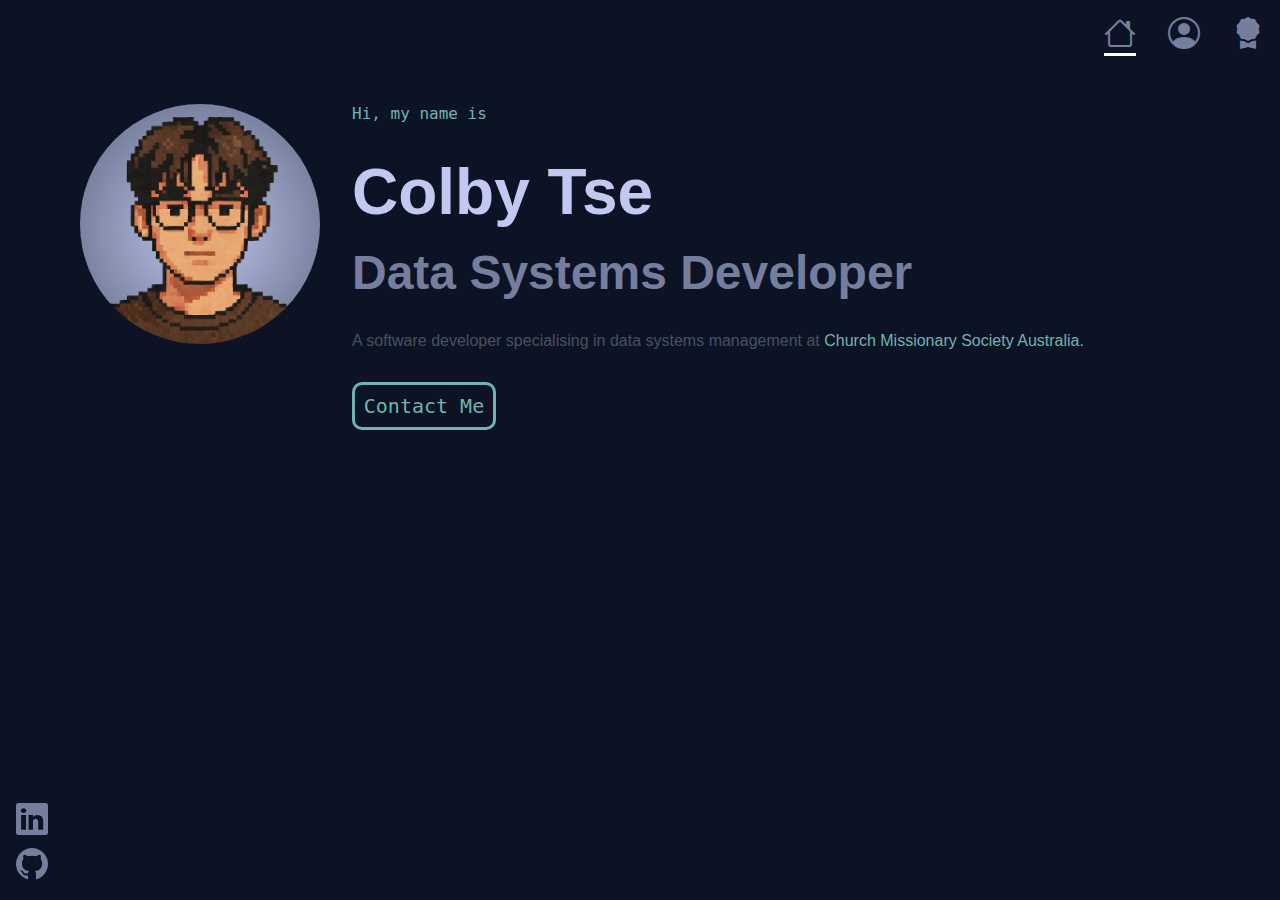
<file: index.html>
<!--
	Home page for portfolio.
	Author: Colby Tse
	Date created: 2025-05-24
	Version: 1.0.0
-->

<!DOCTYPE html>

<html lang="en">

<head>
	<meta charset="UTF-8">
	<meta name="viewport" content="width=device-width, initial-scale=1.0">
	<link rel="stylesheet" href="./style.css">
	<link rel="stylesheet" href="https://cdn.jsdelivr.net/npm/bootstrap-icons@1.11.1/font/bootstrap-icons.css">
	<title>Colby Tse</title>
</head>

<body onLoad="setDefaults()">

	<!-- top bar -->
	<ul class="top-bar">
		<li id="home-icon">
			<a href="./index.html">
				<i class="bi bi-house"></i>
			</a>
	
		</li>
		<li id="about-icon">
			<a href="./about.html">
				<i class="bi bi-person-circle"></i>
			</a>
		</li>
		<li id="experience-icon">
			<a href="./experience.html">
				<i class="bi bi-award-fill"></i>
			</a>
		</li>
	</ul>
	
	<!-- side bar -->
	<ul class="side-bar">
		<li>
			<a href="https://www.linkedin.com/in/colby-tse" target="_blank">
				<i class="bi bi-linkedin"></i>
			</a>
		</li>
		<li>
			<a href="https://github.com/colby-tse" target="_blank">
				<i class="bi bi-github"></i>
			</a>
		</li>
	</ul>
	
	<!-- intro -->
	<div class="intro-container">
		<img id="avatar" src="./avatar.png" alt="It's me!">
		<div class="intro-text">
			<p id="intro-greeting">Hi, my name is</p>
			<h1 id="intro-name">Colby Tse</h1>
			<h2 id="intro-role">Data Systems Developer</h2>
			<p id="intro-role-desc">
				A software developer specialising in data systems management at <a href="https://cms.org.au/about/vision-and-values/">Church Missionary Society Australia.</a>
				<div class="contact-me-container">
					<a href="mailto:colbydtse@gmail.com" id="contact-me-button">Contact Me</a>
				</div>
			</p>
		</div>
	</div>

</body>

</html>

<!-- JS -->
<script src="./script.js"></script>
</file>
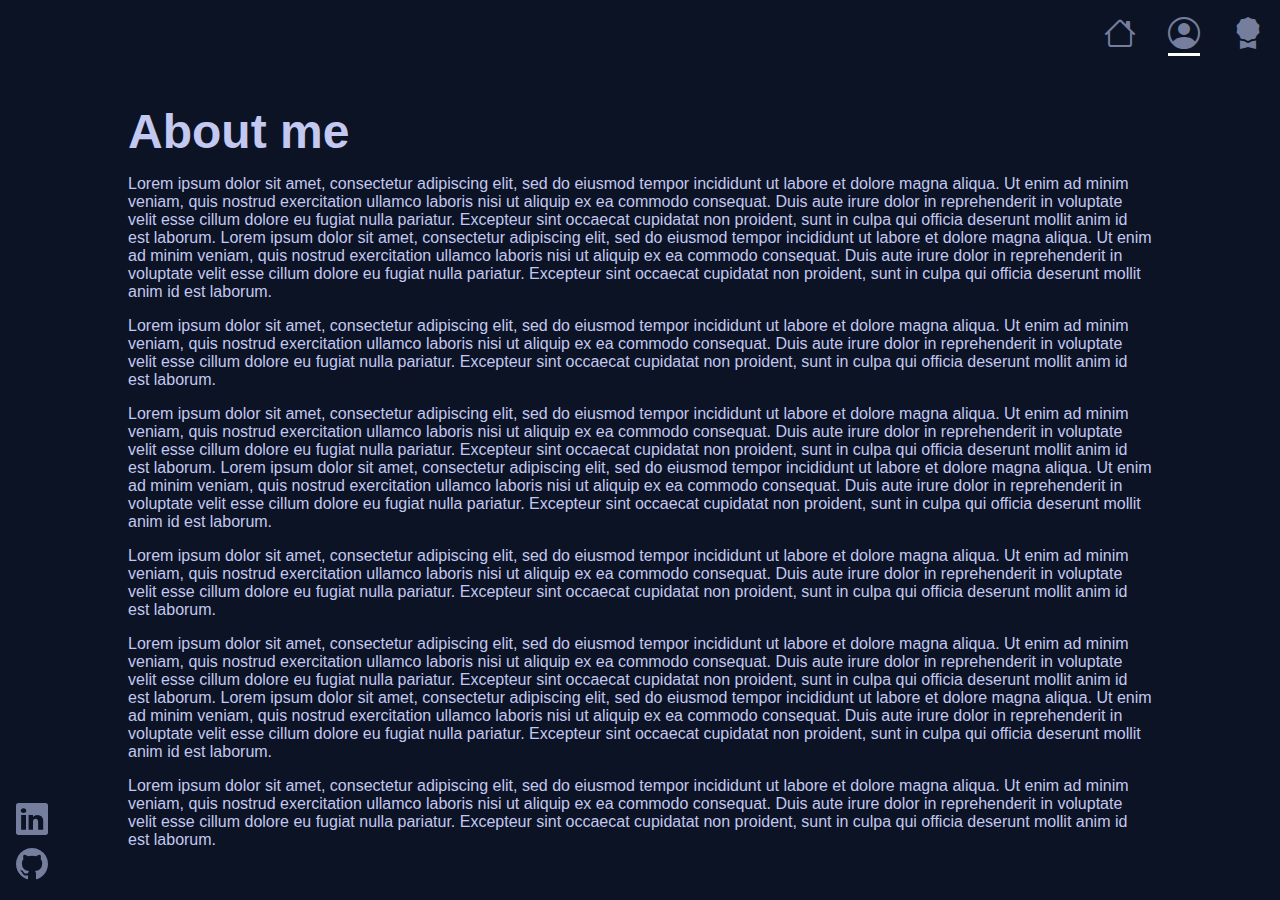
<file: about.html>
<!--
	About page for portfolio.
	Author: Colby Tse
	Date created: 2025-05-24
	Version: 1.0.0
-->

<!DOCTYPE html>

<html lang="en">

<head>
	<meta charset="UTF-8">
	<meta name="viewport" content="width=device-width, initial-scale=1.0">
	<link rel="stylesheet" href="./style.css">
	<link rel="stylesheet" href="https://cdn.jsdelivr.net/npm/bootstrap-icons@1.11.1/font/bootstrap-icons.css">
	<title>Colby Tse</title>
</head>

<body onLoad="setDefaults()">

	<!-- top bar -->
	<ul class="top-bar">
		<li id="home-icon">
			<a href="./home.html">
				<i class="bi bi-house"></i>
			</a>
	
		</li>
		<li id="about-icon">
			<a href="./about.html">
				<i class="bi bi-person-circle"></i>
			</a>
		</li>
		<li id="experience-icon">
			<a href="./experience.html">
				<i class="bi bi-award-fill"></i>
			</a>
		</li>
	</ul>
	
	<!-- side bar -->
	<ul class="side-bar">
		<li>
			<a href="https://www.linkedin.com/in/colby-tse" target="_blank">
				<i class="bi bi-linkedin"></i>
			</a>
		</li>
		<li>
			<a href="https://github.com/colby-tse" target="_blank">
				<i class="bi bi-github"></i>
			</a>
		</li>
	</ul>

	<!-- about me -->
	<div class="about-container">
		<h1 id="about-title">About me</h1>
		<p id="about-desc">
			Lorem ipsum dolor sit amet, consectetur adipiscing elit, sed do eiusmod tempor
			incididunt ut labore et dolore magna aliqua. Ut enim ad minim veniam, quis nostrud
			exercitation ullamco laboris nisi ut aliquip ex ea commodo consequat. Duis aute irure
			dolor in reprehenderit in voluptate velit esse cillum dolore eu fugiat nulla pariatur.
			Excepteur sint occaecat cupidatat non proident, sunt in culpa qui officia deserunt
			mollit anim id est laborum. Lorem ipsum dolor sit amet, consectetur adipiscing elit, sed do eiusmod tempor
			incididunt ut labore et dolore magna aliqua. Ut enim ad minim veniam, quis nostrud
			exercitation ullamco laboris nisi ut aliquip ex ea commodo consequat. Duis aute irure
			dolor in reprehenderit in voluptate velit esse cillum dolore eu fugiat nulla pariatur.
			Excepteur sint occaecat cupidatat non proident, sunt in culpa qui officia deserunt
			mollit anim id est laborum.
		</p>
		<p id="about-desc">
			Lorem ipsum dolor sit amet, consectetur adipiscing elit, sed do eiusmod tempor
			incididunt ut labore et dolore magna aliqua. Ut enim ad minim veniam, quis nostrud
			exercitation ullamco laboris nisi ut aliquip ex ea commodo consequat. Duis aute irure
			dolor in reprehenderit in voluptate velit esse cillum dolore eu fugiat nulla pariatur.
			Excepteur sint occaecat cupidatat non proident, sunt in culpa qui officia deserunt
			mollit anim id est laborum.
		</p>
		<p id="about-desc">
			Lorem ipsum dolor sit amet, consectetur adipiscing elit, sed do eiusmod tempor
			incididunt ut labore et dolore magna aliqua. Ut enim ad minim veniam, quis nostrud
			exercitation ullamco laboris nisi ut aliquip ex ea commodo consequat. Duis aute irure
			dolor in reprehenderit in voluptate velit esse cillum dolore eu fugiat nulla pariatur.
			Excepteur sint occaecat cupidatat non proident, sunt in culpa qui officia deserunt
			mollit anim id est laborum. Lorem ipsum dolor sit amet, consectetur adipiscing elit, sed do eiusmod tempor
			incididunt ut labore et dolore magna aliqua. Ut enim ad minim veniam, quis nostrud
			exercitation ullamco laboris nisi ut aliquip ex ea commodo consequat. Duis aute irure
			dolor in reprehenderit in voluptate velit esse cillum dolore eu fugiat nulla pariatur.
			Excepteur sint occaecat cupidatat non proident, sunt in culpa qui officia deserunt
			mollit anim id est laborum.
		</p>
		<p id="about-desc">
			Lorem ipsum dolor sit amet, consectetur adipiscing elit, sed do eiusmod tempor
			incididunt ut labore et dolore magna aliqua. Ut enim ad minim veniam, quis nostrud
			exercitation ullamco laboris nisi ut aliquip ex ea commodo consequat. Duis aute irure
			dolor in reprehenderit in voluptate velit esse cillum dolore eu fugiat nulla pariatur.
			Excepteur sint occaecat cupidatat non proident, sunt in culpa qui officia deserunt
			mollit anim id est laborum.
		</p>
		<p id="about-desc">
			Lorem ipsum dolor sit amet, consectetur adipiscing elit, sed do eiusmod tempor
			incididunt ut labore et dolore magna aliqua. Ut enim ad minim veniam, quis nostrud
			exercitation ullamco laboris nisi ut aliquip ex ea commodo consequat. Duis aute irure
			dolor in reprehenderit in voluptate velit esse cillum dolore eu fugiat nulla pariatur.
			Excepteur sint occaecat cupidatat non proident, sunt in culpa qui officia deserunt
			mollit anim id est laborum. Lorem ipsum dolor sit amet, consectetur adipiscing elit, sed do eiusmod tempor
			incididunt ut labore et dolore magna aliqua. Ut enim ad minim veniam, quis nostrud
			exercitation ullamco laboris nisi ut aliquip ex ea commodo consequat. Duis aute irure
			dolor in reprehenderit in voluptate velit esse cillum dolore eu fugiat nulla pariatur.
			Excepteur sint occaecat cupidatat non proident, sunt in culpa qui officia deserunt
			mollit anim id est laborum.
		</p>
		<p id="about-desc">
			Lorem ipsum dolor sit amet, consectetur adipiscing elit, sed do eiusmod tempor
			incididunt ut labore et dolore magna aliqua. Ut enim ad minim veniam, quis nostrud
			exercitation ullamco laboris nisi ut aliquip ex ea commodo consequat. Duis aute irure
			dolor in reprehenderit in voluptate velit esse cillum dolore eu fugiat nulla pariatur.
			Excepteur sint occaecat cupidatat non proident, sunt in culpa qui officia deserunt
			mollit anim id est laborum.
		</p>
	</div>

</body>

</html>

<!-- JS -->
 <script src="./script.js"></script>
</file>
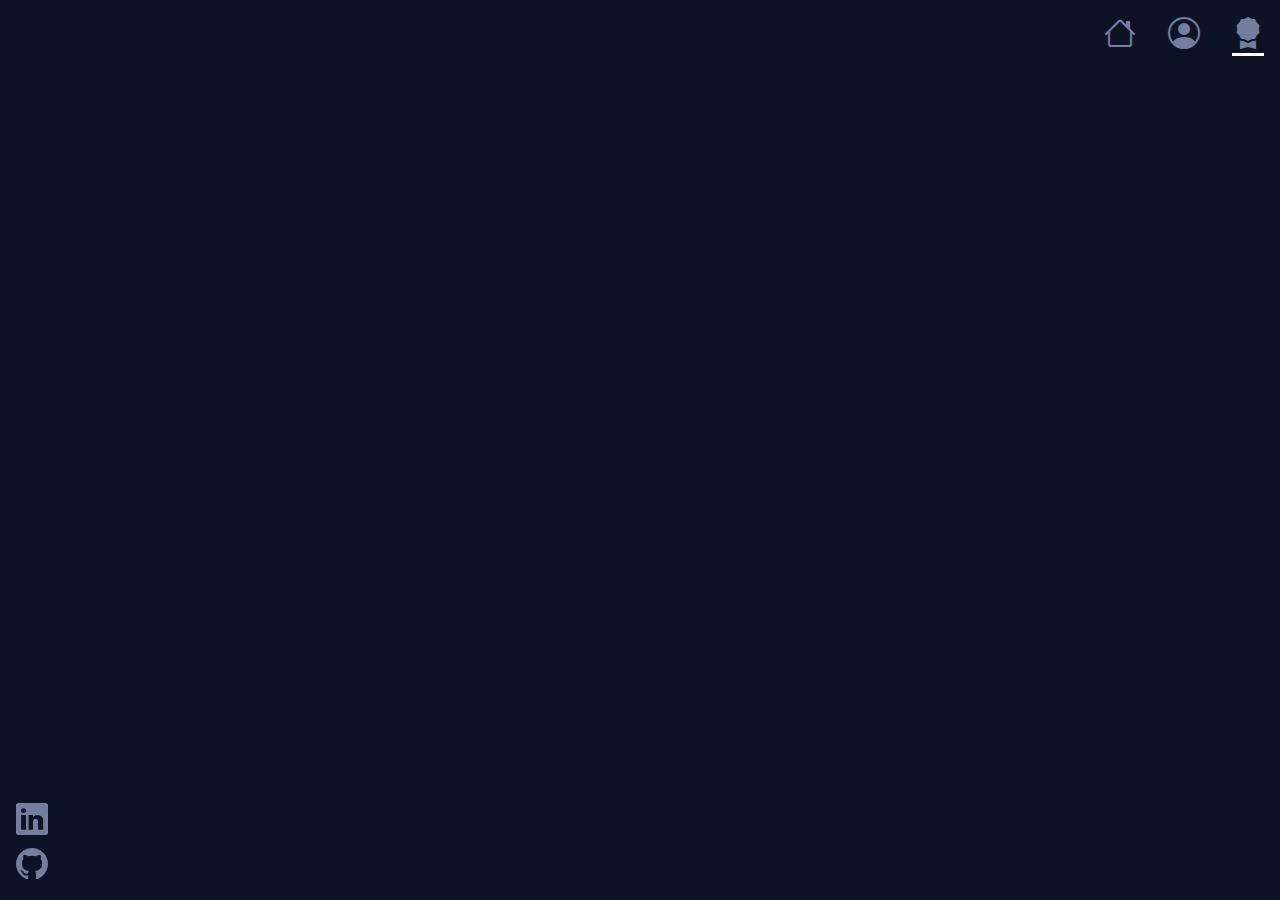
<file: experience.html>
<!--
	Experience page for portfolio.
	Author: Colby Tse
	Date created: 2025-05-24
	Version: 1.0.0
-->

<!DOCTYPE html>

<html lang="en">

<head>
	<meta charset="UTF-8">
	<meta name="viewport" content="width=device-width, initial-scale=1.0">
	<link rel="stylesheet" href="./style.css">
	<link rel="stylesheet" href="https://cdn.jsdelivr.net/npm/bootstrap-icons@1.11.1/font/bootstrap-icons.css">
	<title>Colby Tse</title>
</head>

<body onLoad="setDefaults()">

	<!-- top bar -->
	<ul class="top-bar">
		<li id="home-icon">
			<a href="./home.html">
				<i class="bi bi-house"></i>
			</a>
	
		</li>
		<li id="about-icon">
			<a href="./about.html">
				<i class="bi bi-person-circle"></i>
			</a>
		</li>
		<li id="experience-icon">
			<a href="./experience.html">
				<i class="bi bi-award-fill"></i>
			</a>
		</li>
	</ul>
	
	<!-- side bar -->
	<ul class="side-bar">
		<li>
			<a href="https://www.linkedin.com/in/colby-tse" target="_blank">
				<i class="bi bi-linkedin"></i>
			</a>
		</li>
		<li>
			<a href="https://github.com/colby-tse" target="_blank">
				<i class="bi bi-github"></i>
			</a>
		</li>
	</ul>

	<!-- experience -->
	<div class="experience-container">
		<!-- TODO -->
	</div>

</body>

</html>

<!-- JS -->
<script src="./script.js"></script>
</file>
<file: style.css>
/**
 * Style for portfolio.
 * Author: Colby Tse
 * Date created: 2025-05-24
 * Version: 1.0.0
 */

/* === HTML === */

* {
	box-sizing: border-box;
	/* border: 1px solid red; */
}


html, body {
	margin: 0;
	padding: 0;
}

html {
	font-size: 16px;
}

body {
	background-color: #0c1325;
	color: #c3c8f0;
}

/* === Top bar === */

.top-bar {
	background-image: linear-gradient(to bottom, #0c1325, transparent);
	display: inline-flex;
	font-family: "Helvetica", sans-serif;
	gap: 2rem;
	justify-content: flex-end;
	list-style: none;
	margin: 0;
	padding: 1rem;
	position: sticky;
	top: 0;
	width: 100%;
	z-index: 1000;
}

.top-bar > li {
	text-align: center;
}

.top-bar > li > a {
	display: block;
	text-decoration: none;
}

@media (max-width: 600px) {
	.top-bar {
		justify-content: center;
	}
}

/* === Side bar === */

.side-bar {
	bottom: 1rem;
	display: flex;
	flex-direction: column;
	gap: 0.5rem;
	left: 1rem;
	list-style: none;
	margin: 0;
	padding: 0;
	position: fixed;
}

.side-bar li a {
	color: #ffffff;
	font-family: "Helvetica", sans-serif;
	text-decoration: none;
}

@media (max-width: 600px) {
	.side-bar {
		left: auto;
		right: 1rem;
	}
}

/* === Icons === */

.bi {
	color: #757e9d;
	font-size: 2rem; /* Icon size */
	transition: color 0.5s ease;
}

.bi:hover {
	color: #485162;
}

@media (max-width: 600px) {
	.bi {
		font-size: 1.5rem;
	}
}

/* === Intro and Avatar === */

.intro-container {
	animation: fade-up 1s ease-in forwards;
	display: flex;
	font-family: "Helvetica", sans-serif;
	gap: 2rem;
	margin: 2rem 0 0 5rem;
	user-select: none;
	width: 90%;
}

#avatar {
	border-radius: 50%;
	height: 15rem;
	width: 15rem;
}

.intro-text {
	width: 90%;
}

#intro-greeting {
	font-family: "Cascadia Code", monospace;
	margin: 0;
}

#intro-greeting, #intro-role-desc a {
	color: #71b3b1;
	text-decoration: none;
}

#intro-greeting {
	font-size: 1rem;
}

#intro-name {
	color: #c3c8f0;
	font-size: 4rem;
	margin: 2rem 0 0;
}

#intro-role {
	color: #757e9d;
	font-size: 3rem;
	margin: 1rem 0 0;
}

#intro-role-desc {
	color: #485162;
	margin: 2rem 0 0;
}

.contact-me-container {
	align-items: center;
	border: solid #71b3b1;
	border-radius: 10px;
	display: flex;
	height: 3rem;
	justify-content: center;
	margin: 2rem 0 0 0;
	width: 9rem;
	transition: background-color 0.5s ease;
}

#contact-me-button {
	color: #71b3b1;
	font-size: 1.25rem;
	font-family: "Cascadia Code", monospace;
	text-decoration: none;
	transition: color 0.5s ease;
}

.contact-me-container:hover {
	background-color: #71b3b1;
}

.contact-me-container:hover #contact-me-button {
	color: #0c1325;
}

@media (max-width: 600px) {
	.intro-container {
		align-items: center;
		display: flex;
		flex-direction: column;
		margin: 1rem auto 1rem;
		width: 75%;
	}

	#intro-greeting {
		font-size: 0.75rem;
		margin: 0;
	}

	#intro-name {
		font-size: 2rem;
		margin: 1rem 0 0;
	}

	#intro-role {
		font-size: 1.25rem;
		margin: 0.5rem 0 0;
	}

	#intro-role-desc {
		margin: 1rem 0 0;
	}

	.contact-me-container {
		align-items: center;
		border: solid #71b3b1;
		border-radius: 10px;
		display: flex;
		height: 2rem;
		justify-content: center;
		margin: 1rem 0 0 0;
		width: 7rem;
	}

	#contact-me-button {
		color: #71b3b1;
		font-size: 0.75rem;
		font-family: "Cascadia Code", monospace;
		text-decoration: none;
	}
}

/* === About me === */

.about-container {
	animation: fade 1s ease-in forwards;
	font-family: "Helvetica", sans-serif;
	margin: 0 auto 0;
	padding-top: 2rem;
	user-select: none;
	width: 80%;
}

#about-title {
	color: #c3c8f0;
	font-size: 3rem;
	margin: 0;
}

@media (max-width: 600px) {
	.about-container {
		width: 75%;
	}

	#about-title {
		font-size: 1.75rem;
	}
}

/* === Animations === */

@keyframes fade {
	0% { opacity: 0; }
	100% { opacity: 1; }
}

@keyframes fade-up {
	0% {
		opacity: 0;
		padding-top: 3rem;
	}
	100% {
		opacity: 1;
		padding-top: 2rem;
	}
}
</file>
